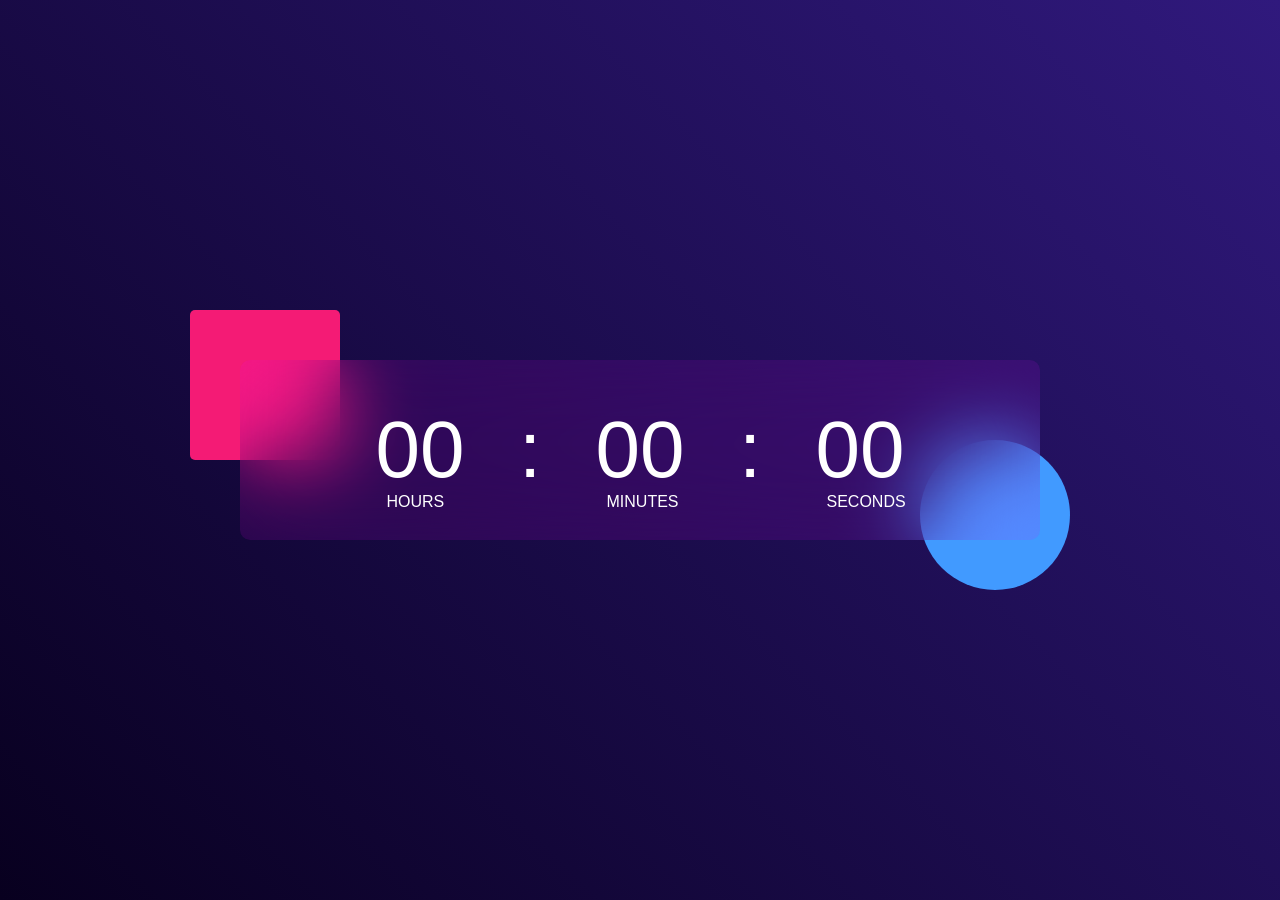
<file: Digital Clock/index.html>
<!DOCTYPE html>
<html lang="en">
<head>
    <meta charset="UTF-8">
    <meta name="viewport" content="width=device-width, initial-scale=1.0">
    <title>Digital Clock</title>
    <link rel="stylesheet" href="style.css">
</head>
<body>
    <div class="hero">
        <div class="container">
            <div class="clock">
                <span id="hrs">00</span>
                <span>:</span>
                <span id="min">00</span>
                <span>:</span>
                <span id="sec">00</span>
            </div>
        </div>
    </div>
    <script src="app.js"></script>
</body>
</html>
</file>
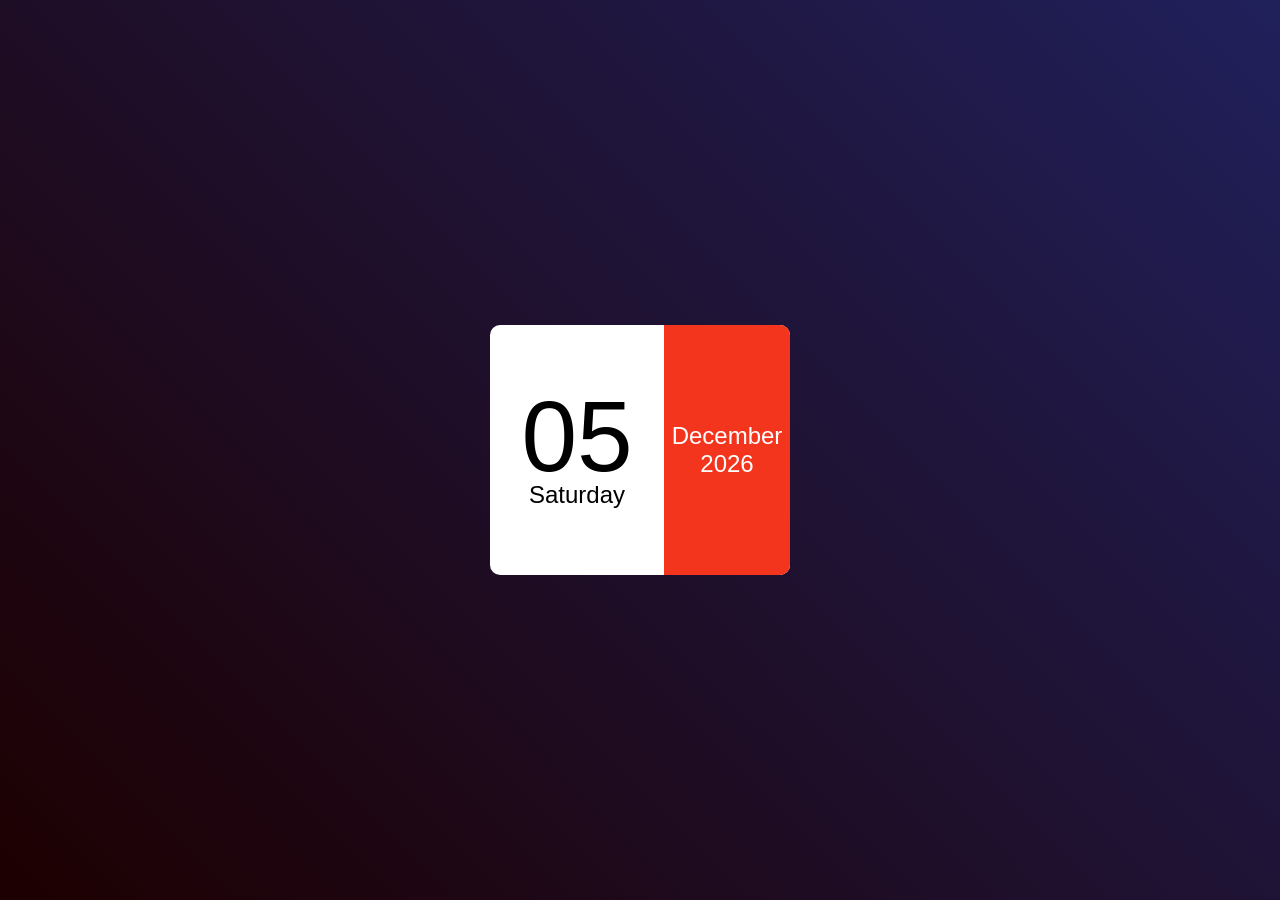
<file: Mini Calendar/index.html>
<!DOCTYPE html>
<html lang="en">
<head>
    <meta charset="UTF-8">
    <meta name="viewport" content="width=device-width, initial-scale=1.0">
    <link rel="icon" href="Calendar-logo.png">
    <title>Mini Calendar</title>
    <link rel="stylesheet" href="style.css">
</head>
<body>
    <div class="hero">
        <div class="calendar">
            <div class="left">
                <p id="date">22</p>
                <p id="day">Sunday</p>
            </div>
            <div class="right">
                <p id="month">Febuary</p>
                <p id="year">2025
                    
                </p>
            </div>
        </div>
    </div>
    
    <script src="app.js"></script>
</body>
</html>
</file>
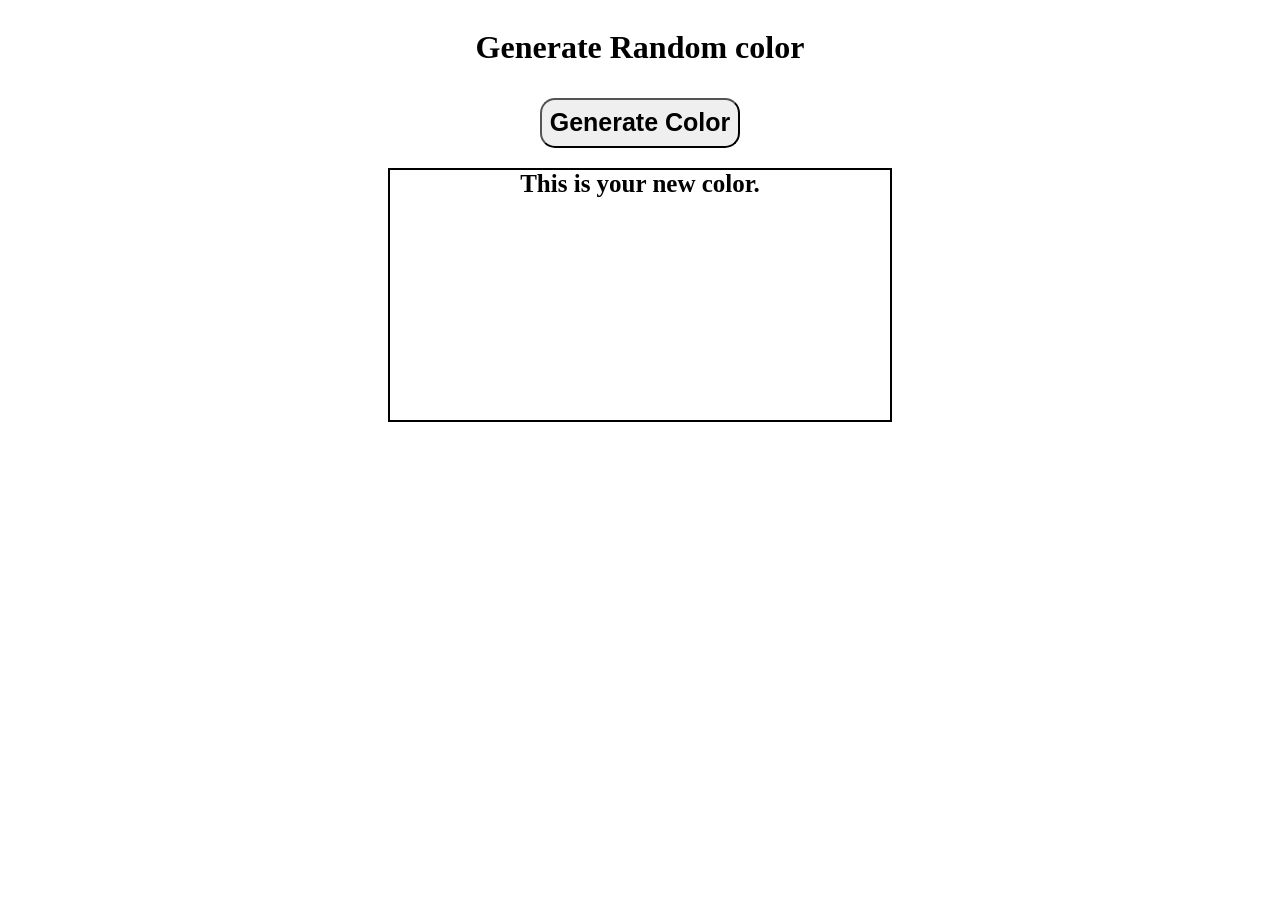
<file: RANDOM COLOR GAME/index.html>
<!DOCTYPE html>
<html lang="en">
<head>
    <meta charset="UTF-8">
    <meta name="viewport" content="width=device-width, initial-scale=1.0">
    <title>Document</title>
    <link rel="stylesheet" href="style.css">
</head>
<body>
    <h1>Generate Random color</h1>
    <button>Generate Color</button>
    <div>This is your new color.</div>
    <script src="app.js"></script>
</body>
</html>
</file>
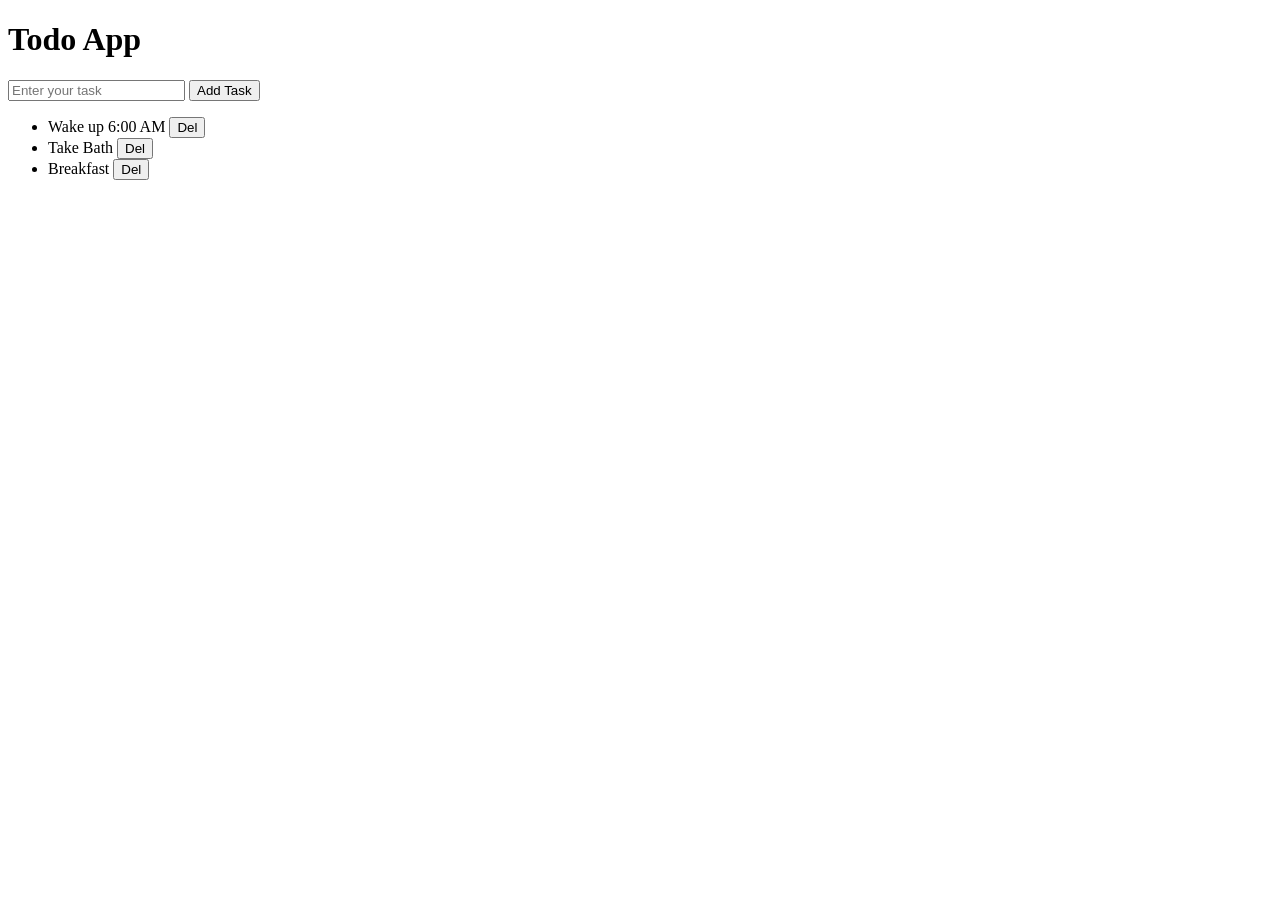
<file: ToDo List/index.html>
<!DOCTYPE html>
<html lang="en">
<head>
    <meta charset="UTF-8">
    <meta name="viewport" content="width=device-width, initial-scale=1.0">
    <title>ToDo List</title>
</head>
<body>
    <h1>Todo App</h1>
    <input type="text" placeholder="Enter your task">
    <button>Add Task</button>
    <ul>
        <li>Wake up 6:00 AM <button class="delete">Del</button></li>
        <li>Take Bath <button class="delete">Del</button></li>
        <li>Breakfast <button class="delete">Del</button></li>
    </ul>
    <script src="app.js"></script>
</body>
</html>
</file>
<file: Digital Clock/style.css>
* {
    margin: 0;
    padding : 0;
    box-sizing : border-box;
    font-family: sans-serif;
}

.hero {
    width :100%;
    height : 100vh;
    background : linear-gradient(45deg, #08001f, #30197d);
    position : relative;
}

.container {
    width : 800px;
    height : 180px;
    position : absolute;
    top : 50%;
    left : 50%;
    transform : translate(-50%, -50%);
}

.clock {
    width : 100%;
    height : 100%;
    color : #fff;
    background: rgba(235, 0, 255, 0.11);
    border-radius: 10px;
    display: flex;
    align-items: center;
    justify-content: center;
    backdrop-filter: blur(40px);
}

.container::before {
    content:'';
    height :150px;
    width :150px;
    background-color: #f41b75;
    border-radius: 5px;
    position : absolute;
    top : -50px;
    left : -50px;
    z-index : -1;
}

.container::after {
    content:'';
    height :150px;
    width :150px;
    background-color: #419aff;
    border-radius: 50%;
    position : absolute;
    bottom : -50px;
    right : -30px;
    z-index : -1;
}

.clock span{
    font-size: 80px;
    width : 110px;
    text-align: center;
    display: inline-block;
    position : relative;
}

.clock span::after {
    font-size: 16px;
    position : absolute;
    bottom : -15px;
    left : 65%;
    transform: translateX(-50px);
}

#hrs::after {
    content : 'HOURS';
}

#min::after {
    content : 'MINUTES';
}

#sec::after {
    content : 'SECONDS';
}
</file>
<file: Mini Calendar/style.css>
* {
    margin : 0;
    padding : 0;
    box-sizing : border-box;
    font-family: sans-serif;
}

.hero {
    width : 100%;
    height : 100vh;
    background : linear-gradient(45deg, #1d0000, #20205b);
    display : flex;
    align-items: center;
    justify-content: center;
}

.calendar {
    width : 300px;
    height : 250px;
    background : #fff;
    display : flex;
    align-items : center;
    border-radius : 10px;
}

.left , .right {
    height : 100%;
    display : flex;
    flex-direction: column;
    align-items: center;
    justify-content: center;
    font-size : 24px;
}

.right {
    width : 42%;
    background: #f4351e;
    color : #fff;
    border-top-right-radius: 10px;
    border-bottom-right-radius: 10px;
}

.left {
    width : 58%;
}

#date {
    font-size : 100px;
    line-height: 90px;
}
</file>
<file: RANDOM COLOR GAME/style.css>
body {
    display:flex;
    flex-direction: column;
    justify-content: center;
    align-items: center;
}
div {
    width : 500px;
    height :250px;
    border : 2px solid black;
    text-align:center;
    font-size: 25px;
    font-weight: bold;
}

button {
    margin-top : 10px;
    margin-bottom :20px;
    height :50px;
    width : 200px;
    border-radius: 15px;
    font-size: 25px;
    font-weight: bold;
}
</file>
